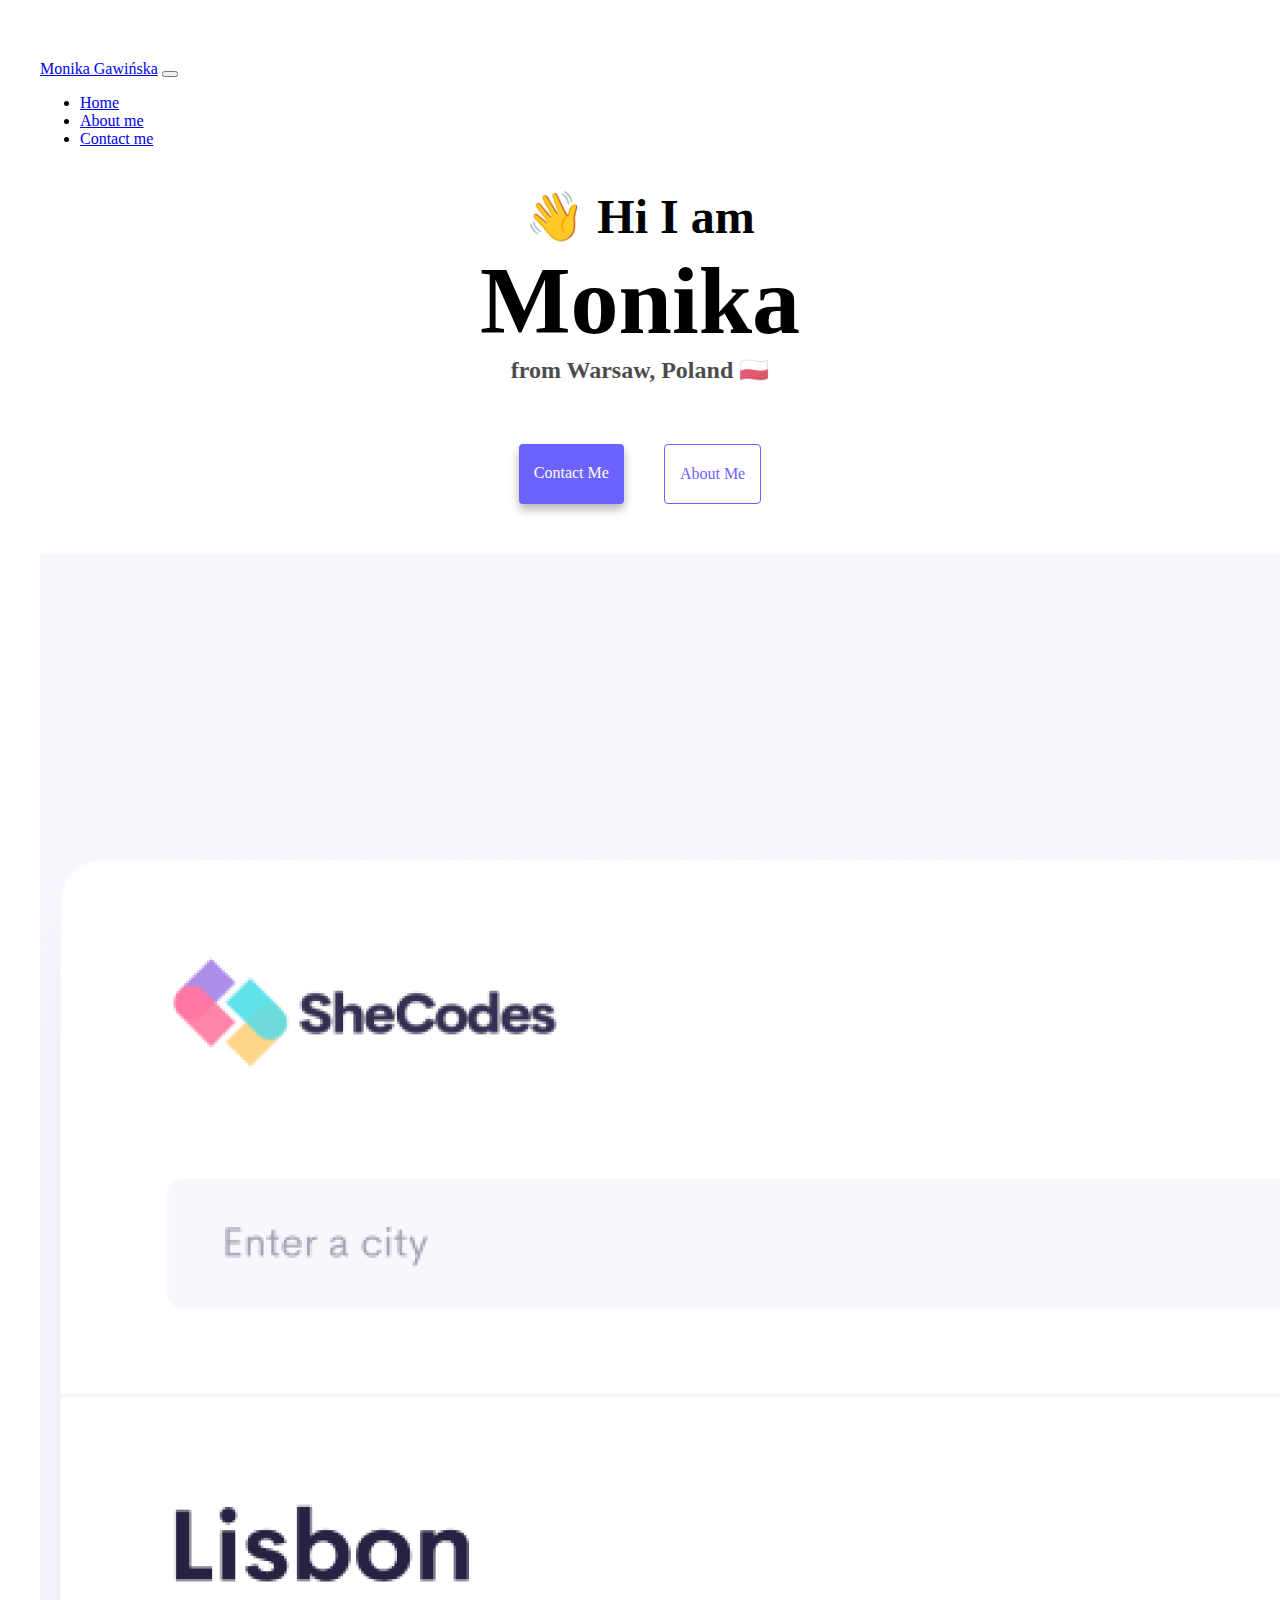
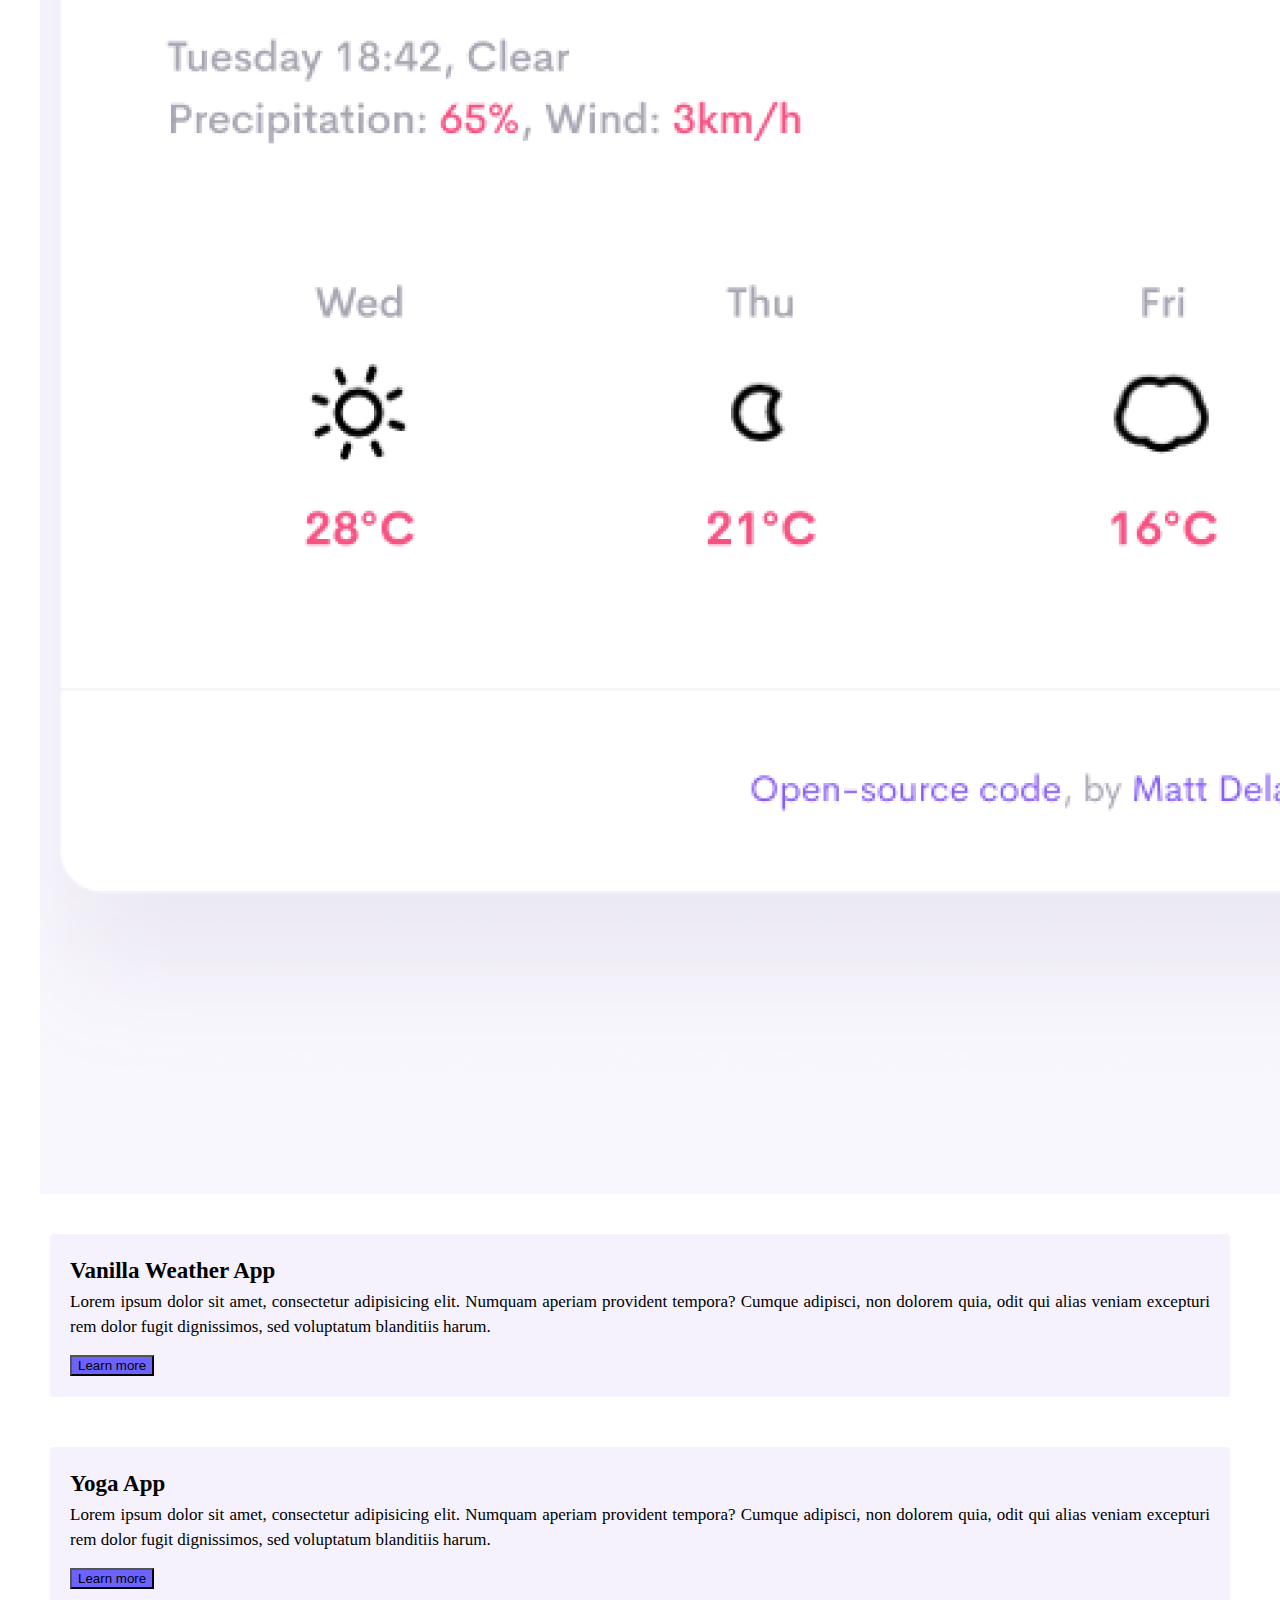
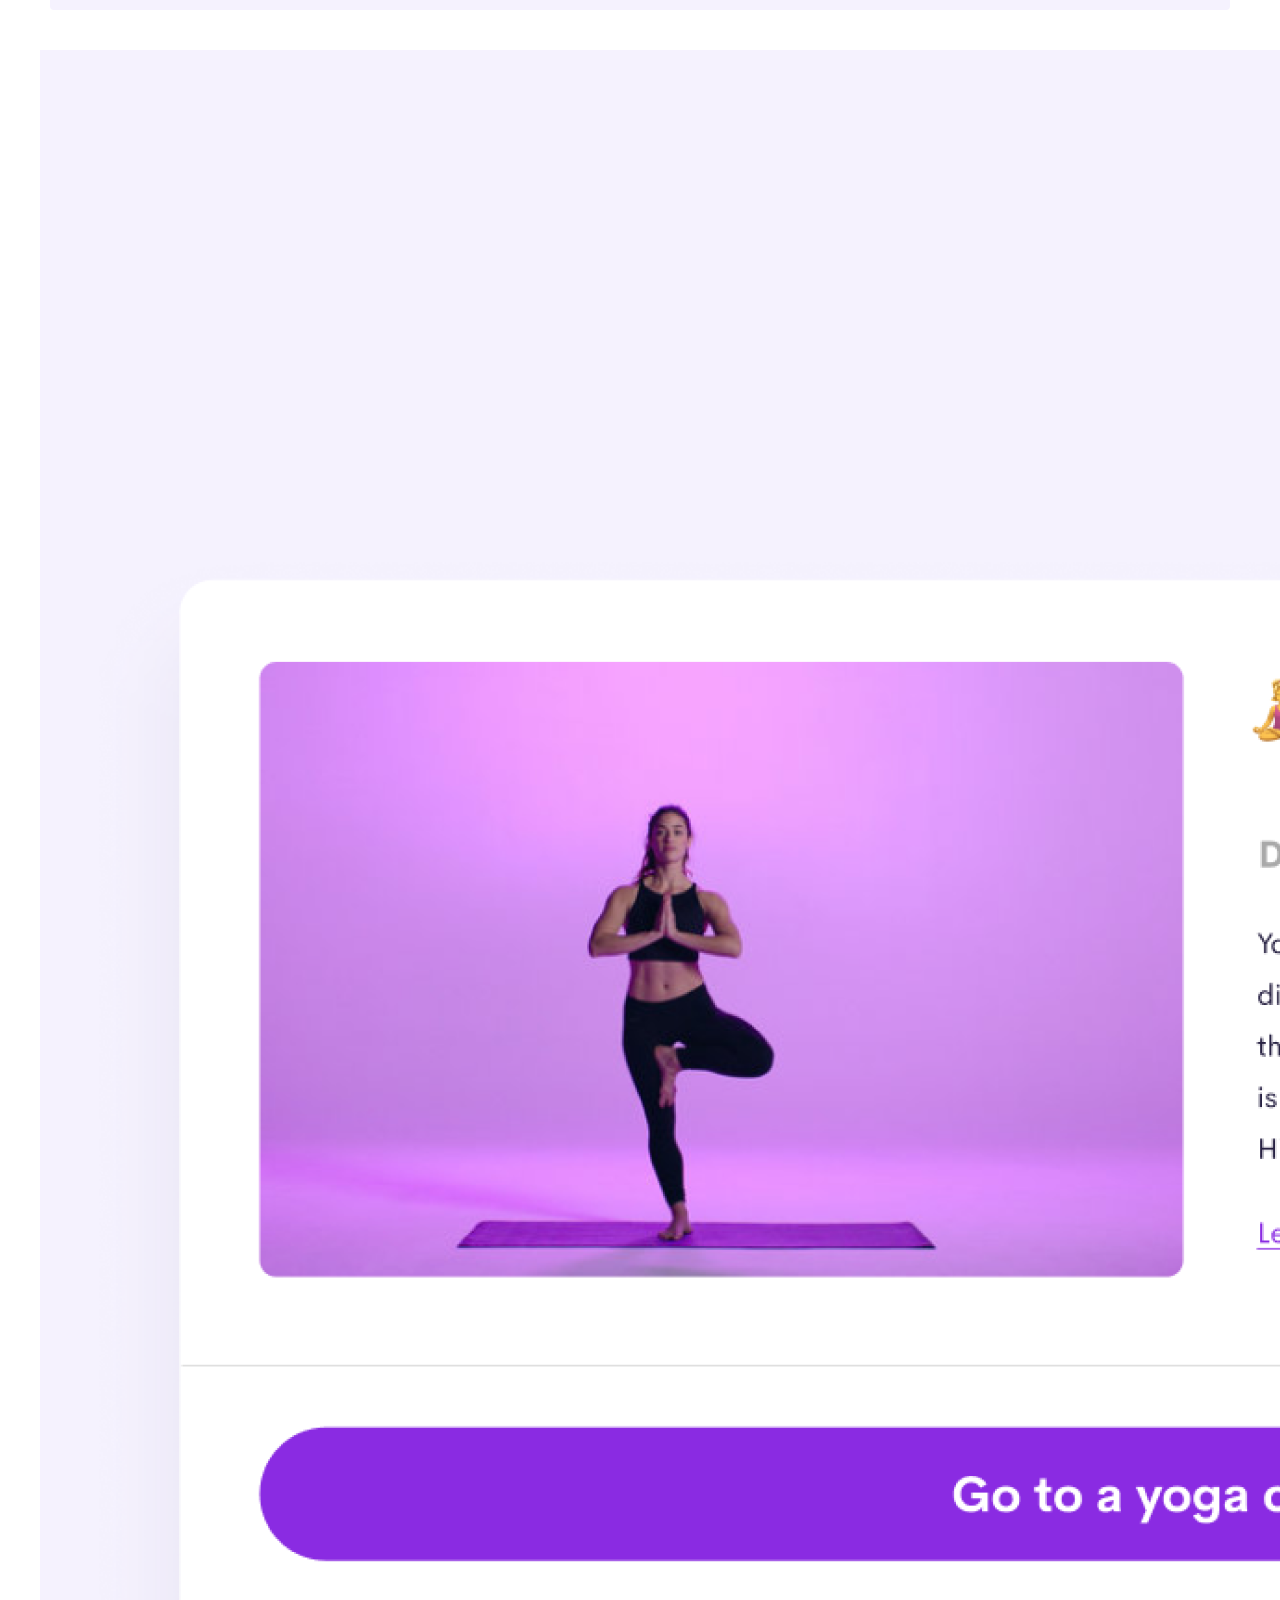
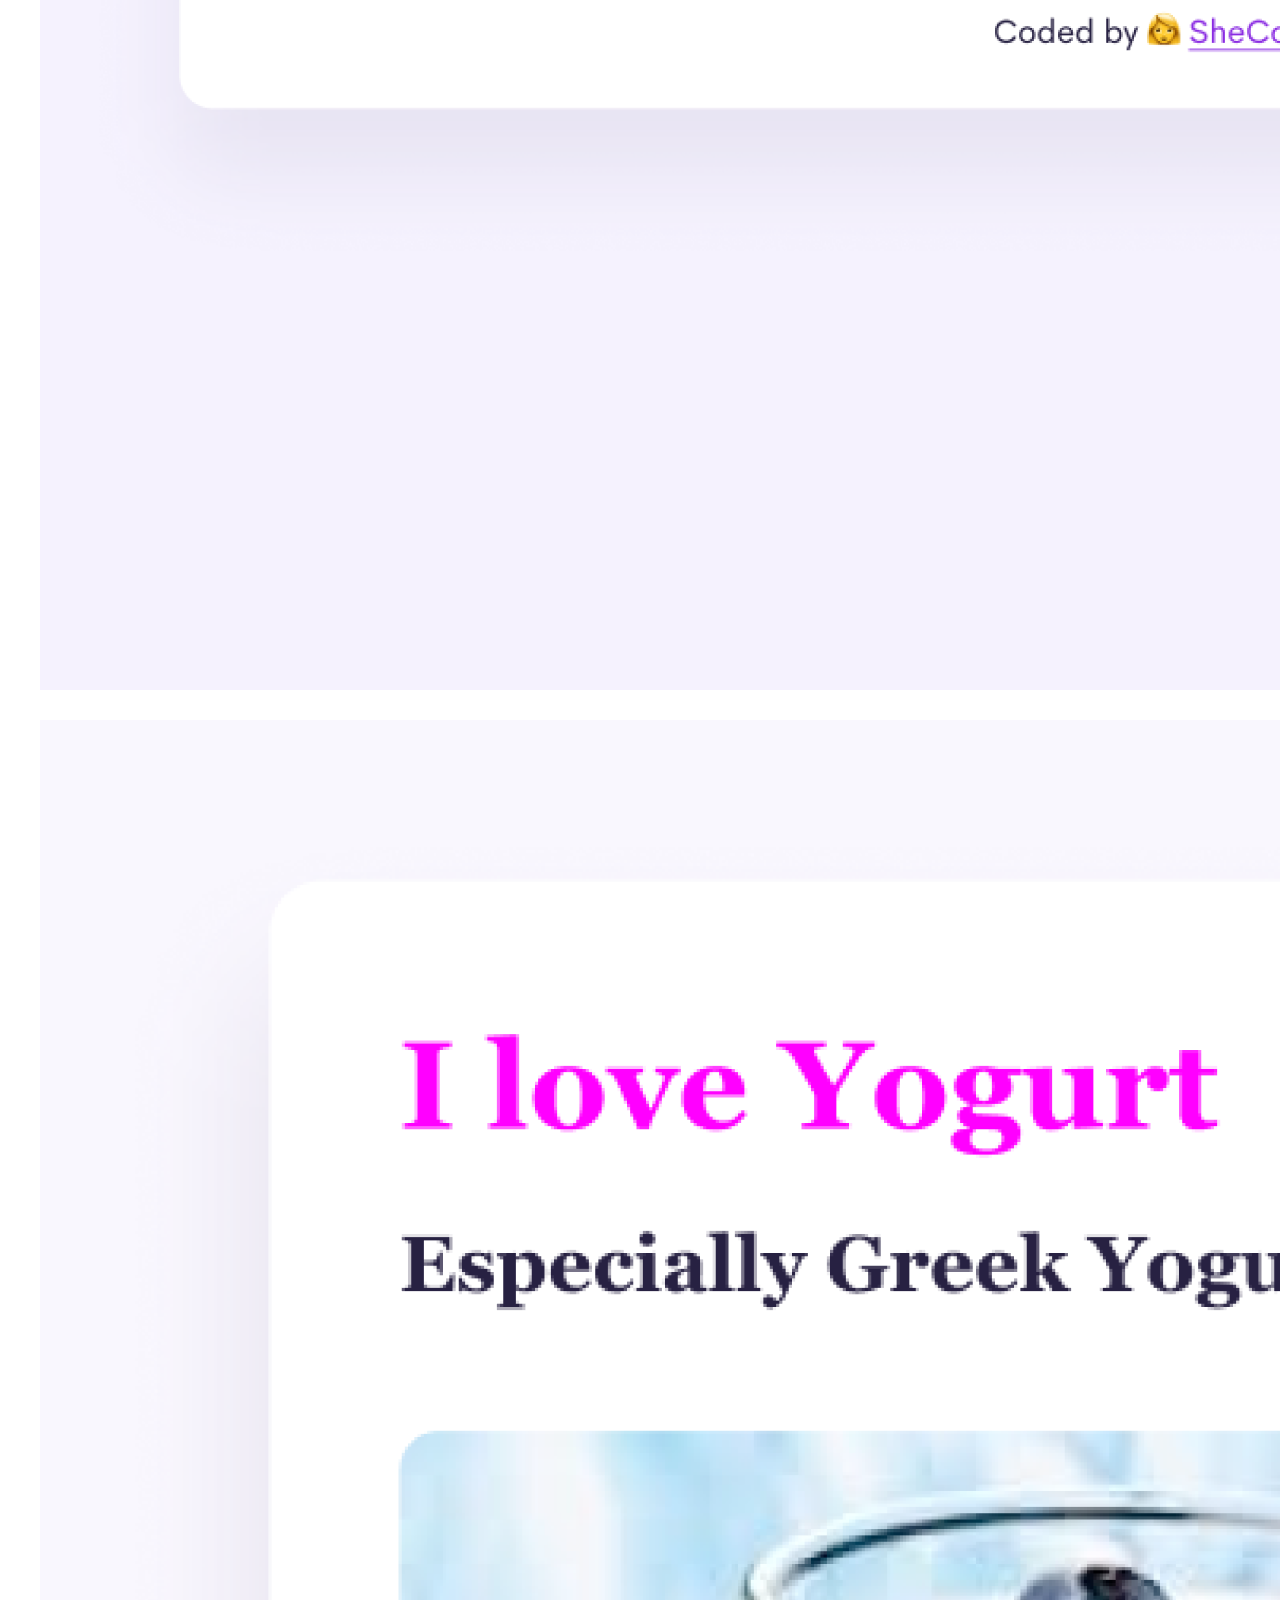
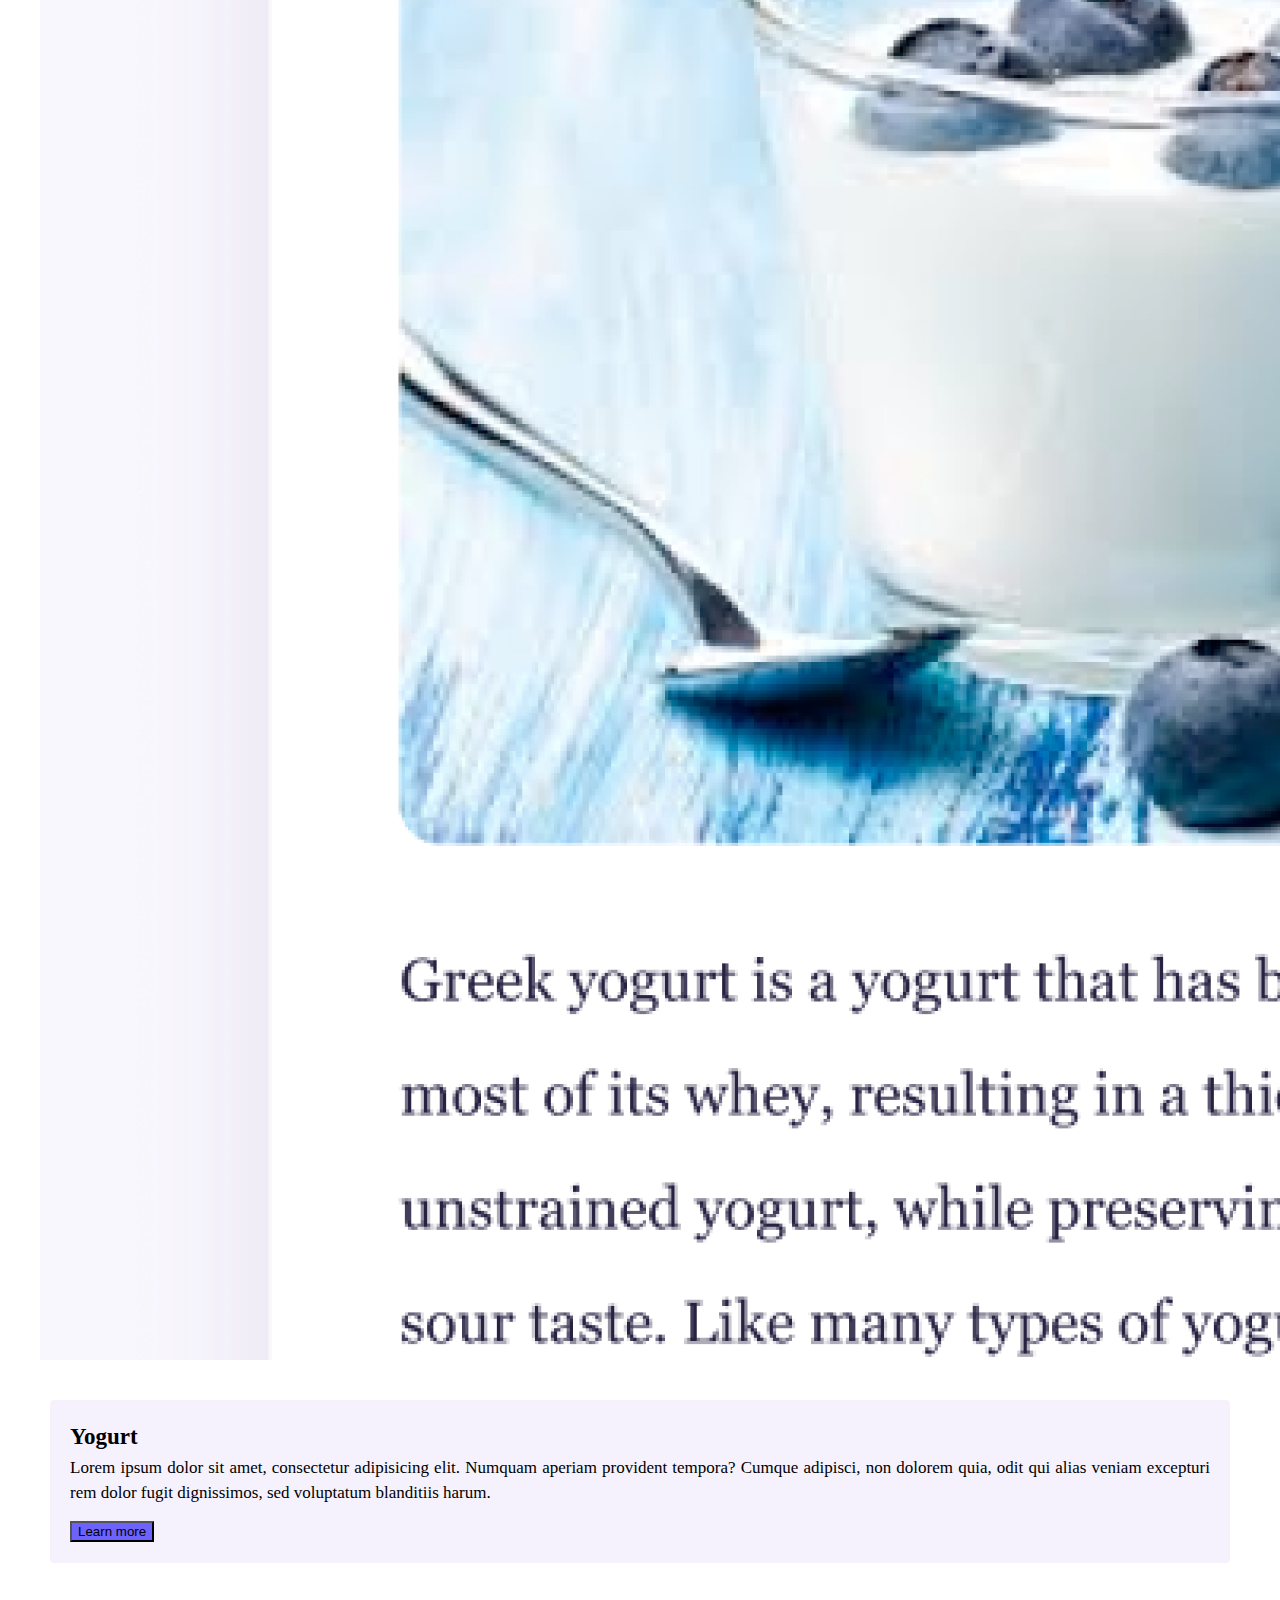
<file: index.html>
<!DOCTYPE html>
<html lang="en">
  <head>
    <meta charset="UTF-8" />
    <meta http-equiv="X-UA-Compatible" content="IE=edge" />
    <meta name="viewport" content="width=device-width, initial-scale=1.0" />
    <meta
      name="description"
      content="Find my portfolio with projects I worked on."
    />
    <link
      href="https://cdn.jsdelivr.net/npm/bootstrap@5.0.0-beta2/dist/css/bootstrap.min.css"
      rel="stylesheet"
      integrity="sha384-BmbxuPwQa2lc/FVzBcNJ7UAyJxM6wuqIj61tLrc4wSX0szH/Ev+nYRRuWlolflfl"
      crossorigin="anonymous"
    />
    <script
      src="https://cdn.jsdelivr.net/npm/bootstrap@5.0.0-beta2/dist/js/bootstrap.bundle.min.js"
      integrity="sha384-b5kHyXgcpbZJO/tY9Ul7kGkf1S0CWuKcCD38l8YkeH8z8QjE0GmW1gYU5S9FOnJ0"
      crossorigin="anonymous"
    ></script>
    <link rel="stylesheet" href="/style.css" />
    <title>Welcome to my webpage with my portfolio | Monika Gawińska</title>
  </head>

  <body>
    <nav class="navbar sticky-top navbar-light bg-light">
      <div class="container-fluid">
        <a class="navbar-brand" href="/">Monika Gawińska</a>
        <button
          class="navbar-toggler"
          type="button"
          data-bs-toggle="collapse"
          data-bs-target="#navbarNav"
          aria-controls="navbarNav"
          aria-expanded="false"
          aria-label="Toggle navigation"
        >
          <span class="navbar-toggler-icon"></span>
        </button>
        <div class="collapse navbar-collapse" id="navbarNav">
          <ul class="navbar-nav">
            <li class="nav-item">
              <a
                class="nav-link active"
                aria-current="page"
                href="/index.html"
                title="Homepage"
                >Home</a
              >
            </li>
            <li class="nav-item">
              <a class="nav-link" href="/about.html" title="About me page"
                >About me</a
              >
            </li>
            <li class="nav-item">
              <a
                class="nav-link"
                href="/about.html#contact"
                title="Contact me page"
                >Contact me</a
              >
            </li>
          </ul>
        </div>
      </div>
    </nav>
    <h2>👋 Hi I am</h2>
    <h1>Monika</h1>
    <h3>from Warsaw, Poland 🇵🇱</h3>
    <div class="navigation-links">
      <a href="/about.html#contact" class="contact-link" title="Contact me page"
        >Contact me</a
      >
      <a href="/about.html" class="about-link" title="About me page"
        >About me</a
      >
    </div>
    <div class="container">
      <div class="row">
        <div class="d-sm-inline-flex justify-content-evenly">
          <div class="col-sm-6">
            <img
              src="/images/weather.png"
              class="img-thumbnail"
              alt="Weather"
            />
          </div>
          <div class="col-sm-6">
            <div class="about-paragraphs">
              <p>
                <span class="title">
                  <strong>Vanilla Weather App </strong>
                </span>
                <br />
                Lorem ipsum dolor sit amet, consectetur adipisicing elit.
                Numquam aperiam provident tempora? Cumque adipisci, non dolorem
                quia, odit qui alias veniam excepturi rem dolor fugit
                dignissimos, sed voluptatum blanditiis harum.
                <br />
                <button class="btn btn-secondary">Learn more</button>
              </p>
            </div>
          </div>
        </div>
      </div>
      <div class="row">
        <div class="d-sm-inline-flex justify-content-evenly">
          <div class="col-sm-6">
            <div class="about-paragraphs">
              <p>
                <span class="title">
                  <strong>Yoga App </strong>
                </span>
                <br />
                Lorem ipsum dolor sit amet, consectetur adipisicing elit.
                Numquam aperiam provident tempora? Cumque adipisci, non dolorem
                quia, odit qui alias veniam excepturi rem dolor fugit
                dignissimos, sed voluptatum blanditiis harum.
                <br />
                <button class="btn btn-secondary">Learn more</button>
              </p>
            </div>
          </div>
          <div class="col-sm-6">
            <img src="/images/yoga.png" class="img-thumbnail" alt="Yoga" />
          </div>
        </div>
      </div>
      <div class="d-sm-inline-flex justify-content-evenly">
        <div class="col-sm-6">
          <img src="/images/yogurt.png" class="img-thumbnail" alt="Yogurt" />
        </div>
        <div class="col-sm-6">
          <div class="about-paragraphs">
            <p>
              <span class="title">
                <strong>Yogurt </strong>
              </span>
              <br />
              Lorem ipsum dolor sit amet, consectetur adipisicing elit. Numquam
              aperiam provident tempora? Cumque adipisci, non dolorem quia, odit
              qui alias veniam excepturi rem dolor fugit dignissimos, sed
              voluptatum blanditiis harum.
              <br />
              <button class="btn btn-secondary">Learn more</button>
            </p>
          </div>
        </div>
      </div>
    </div>
  </body>
</html>
</file>
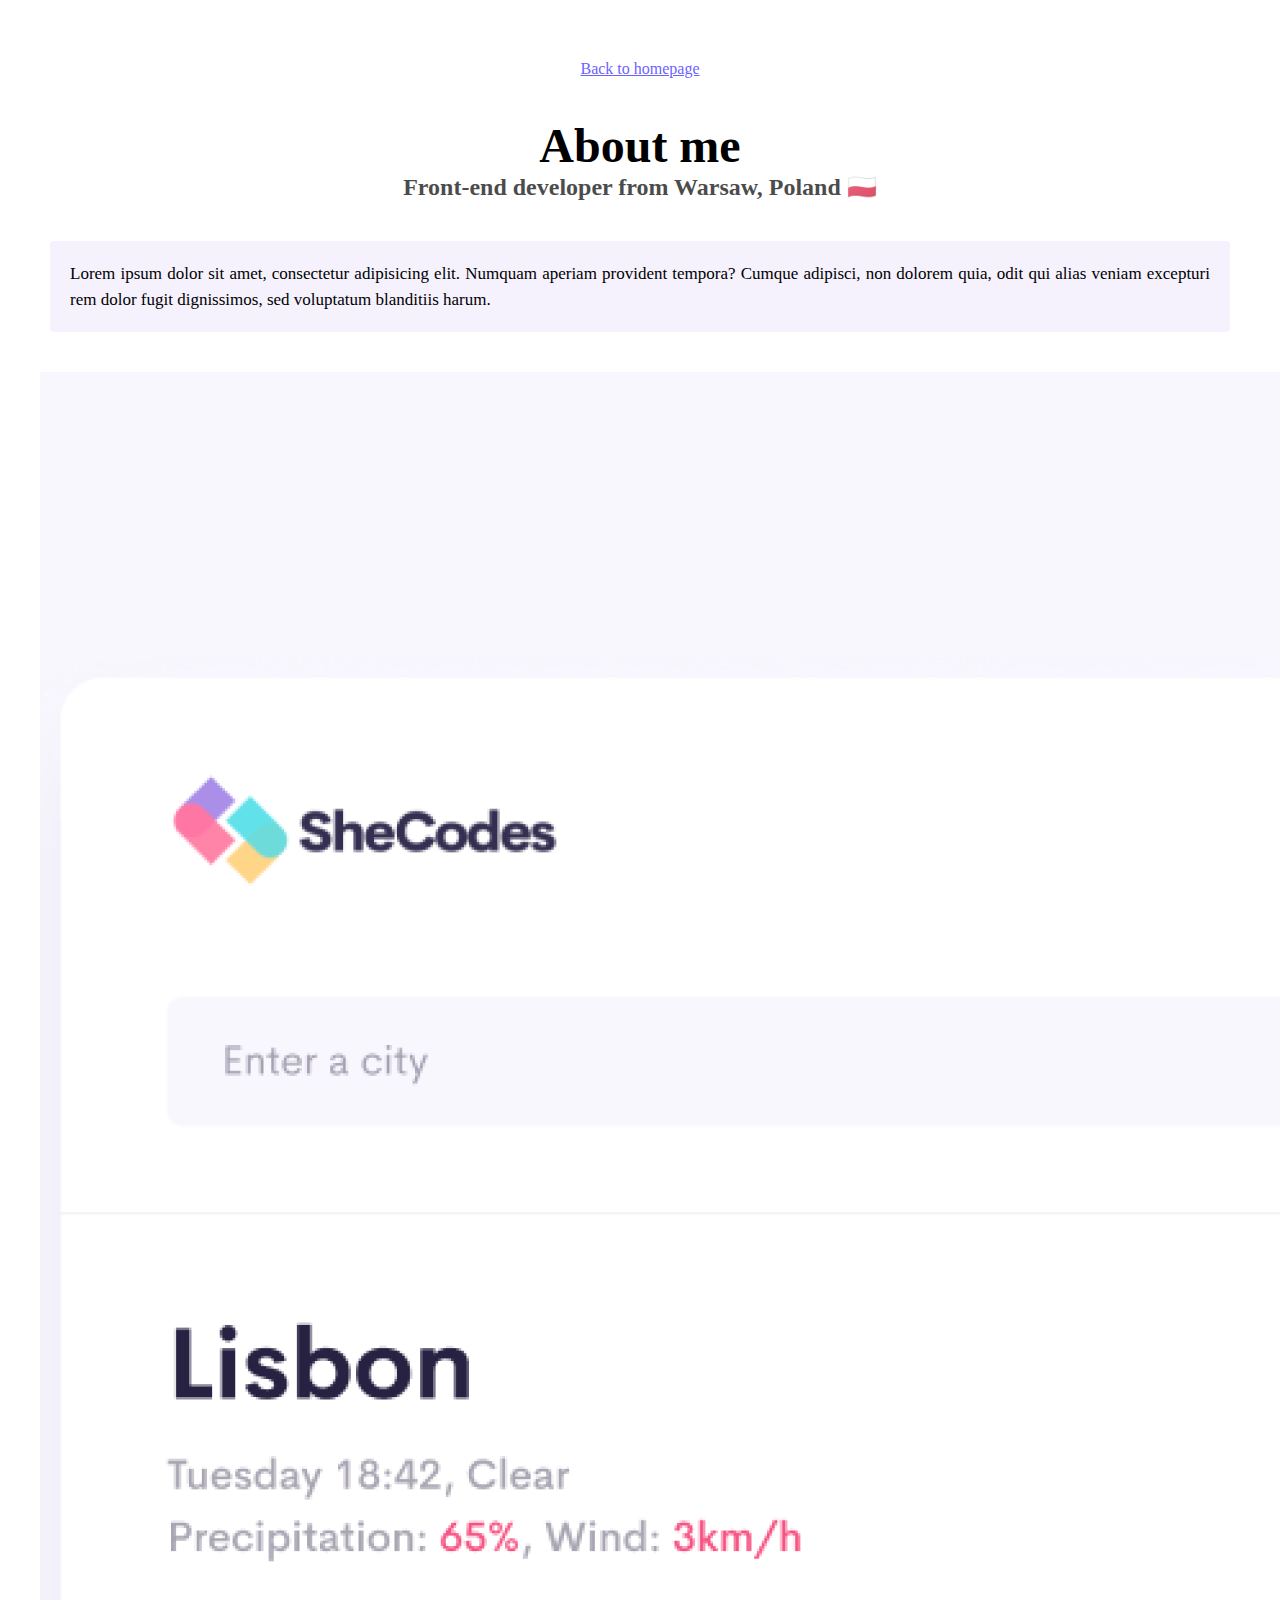
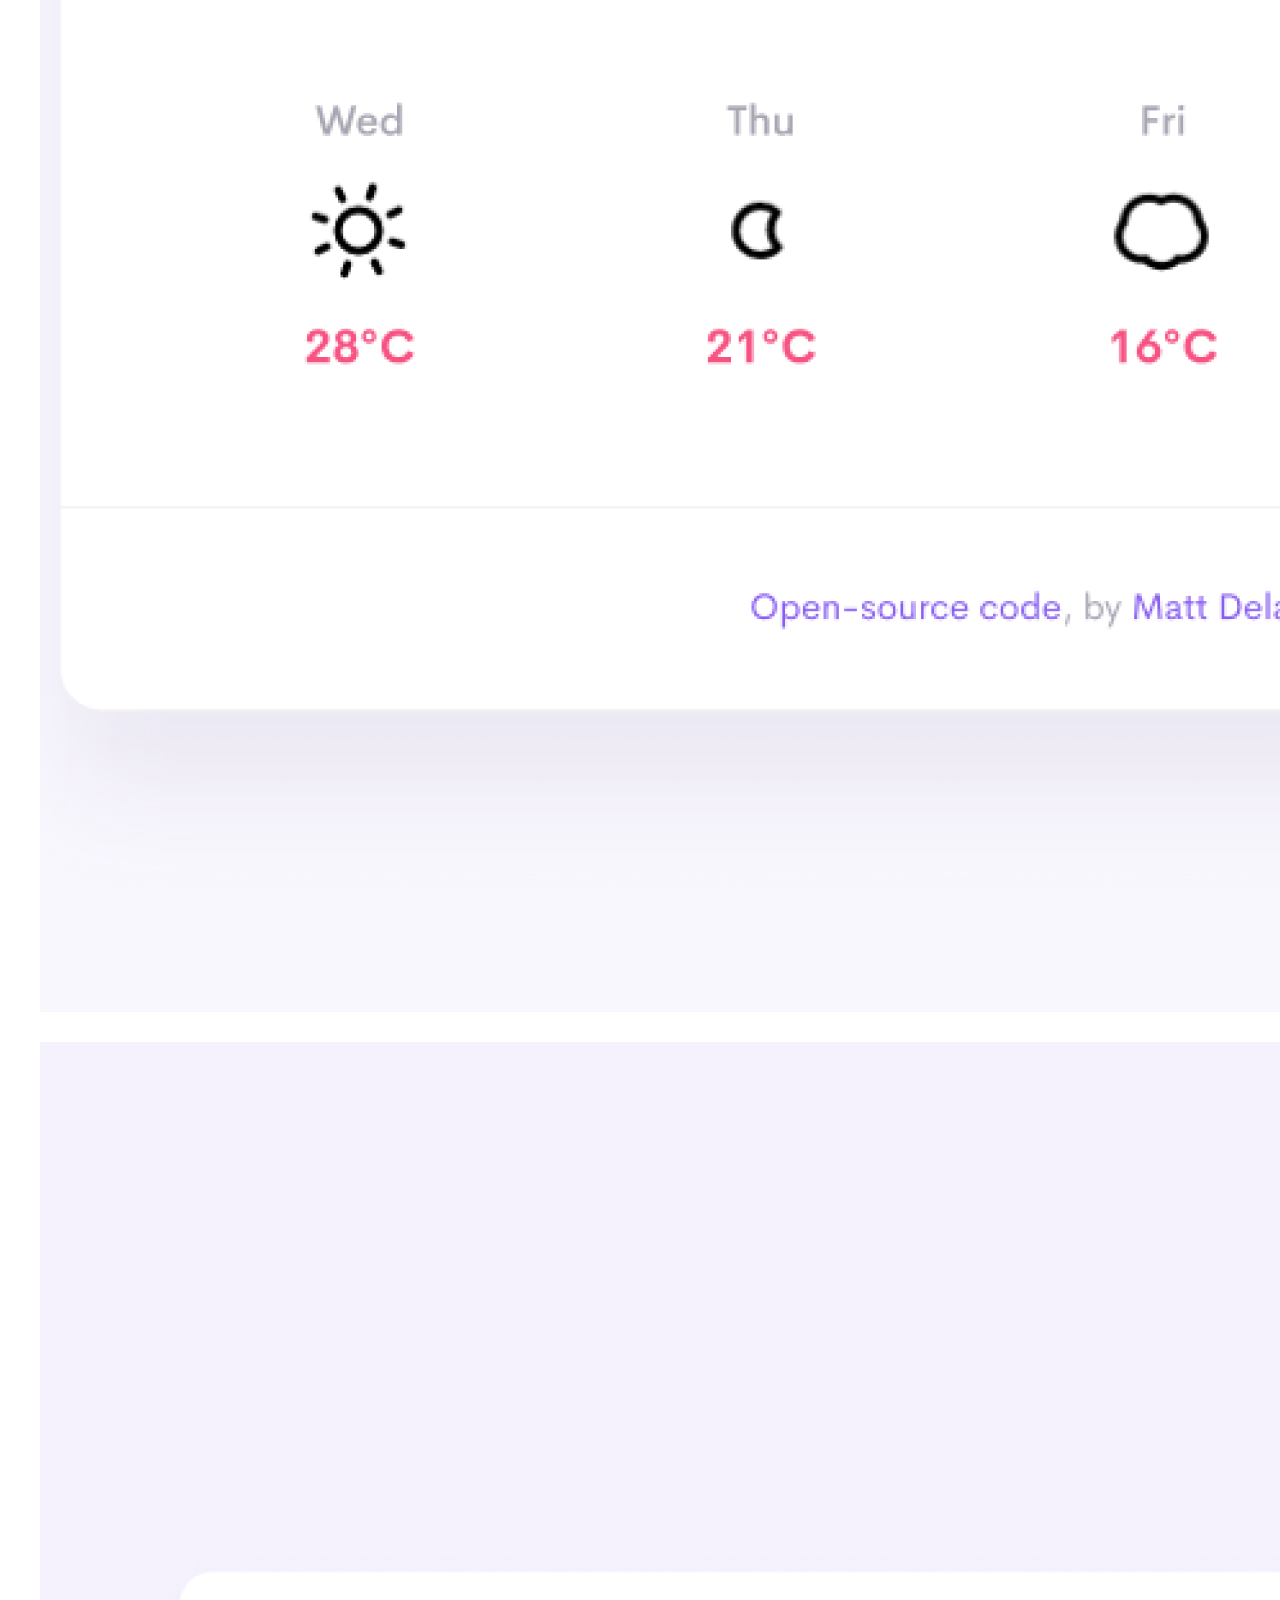
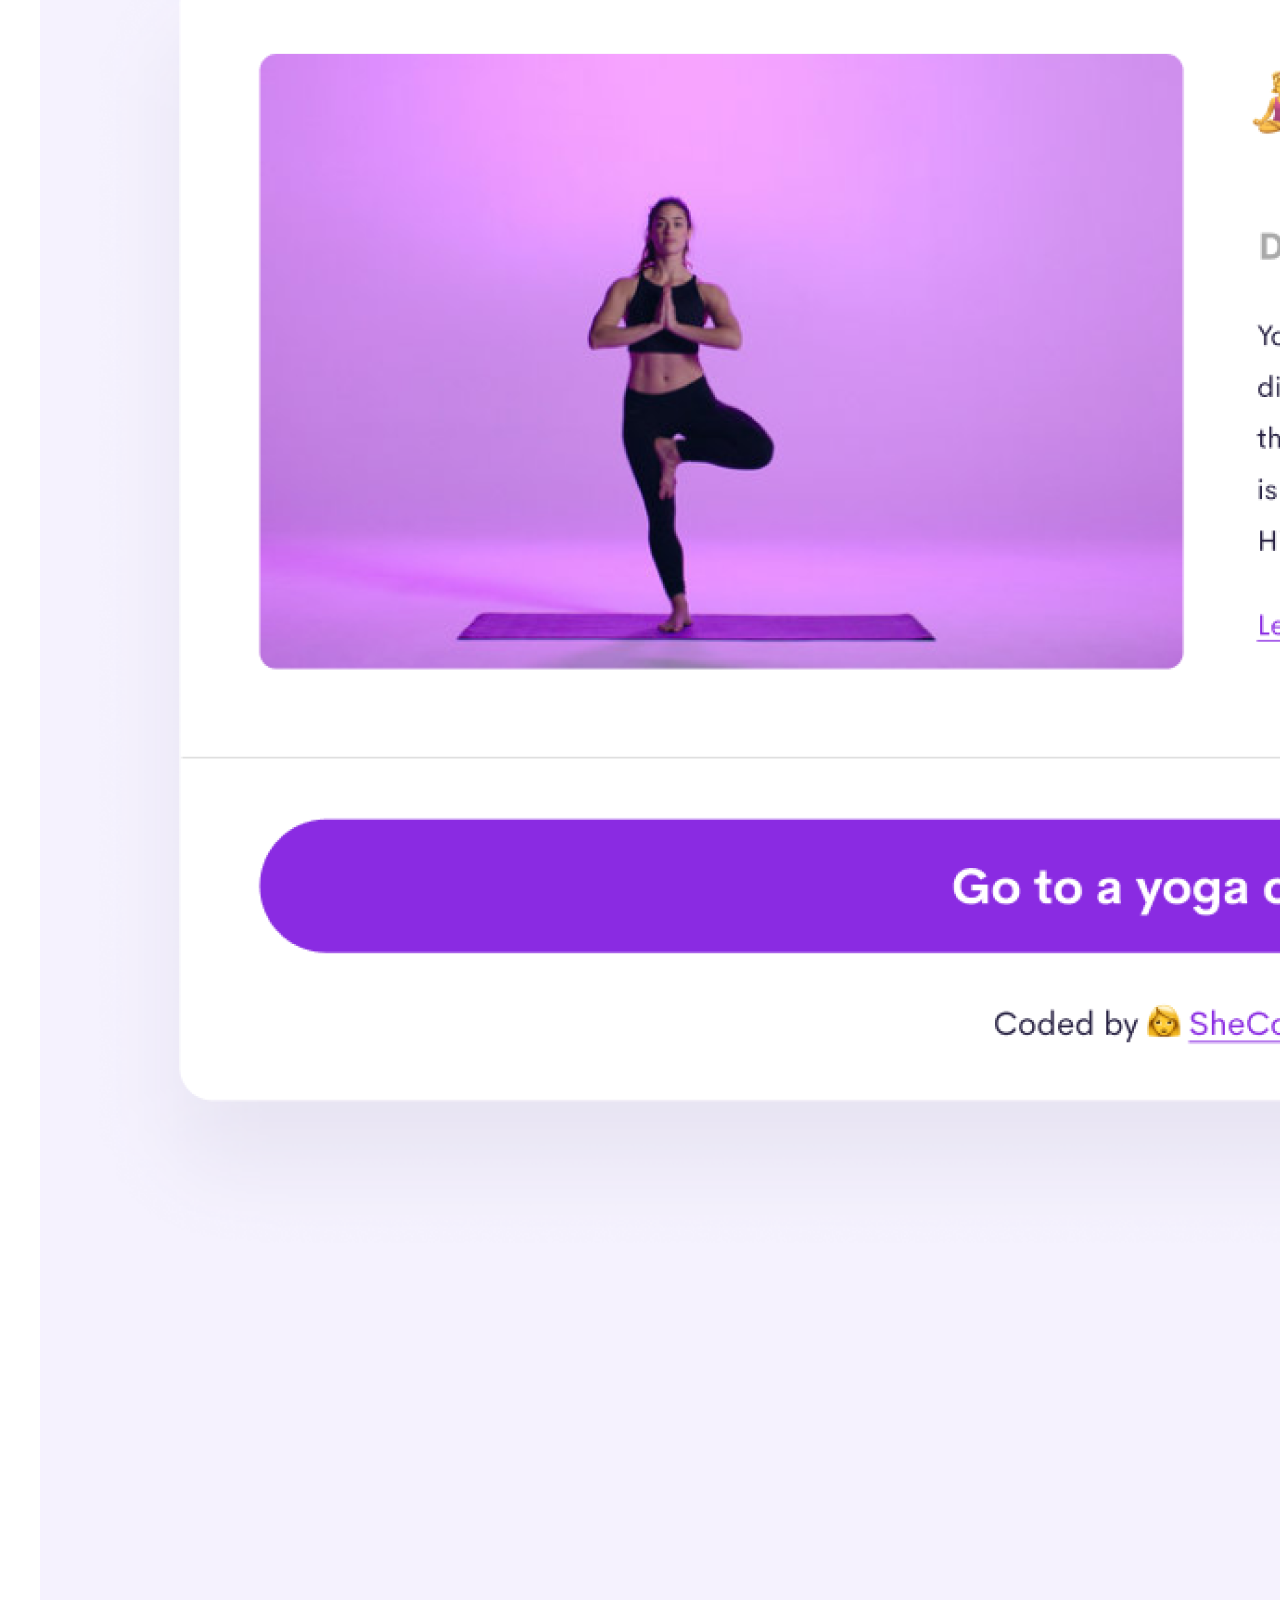
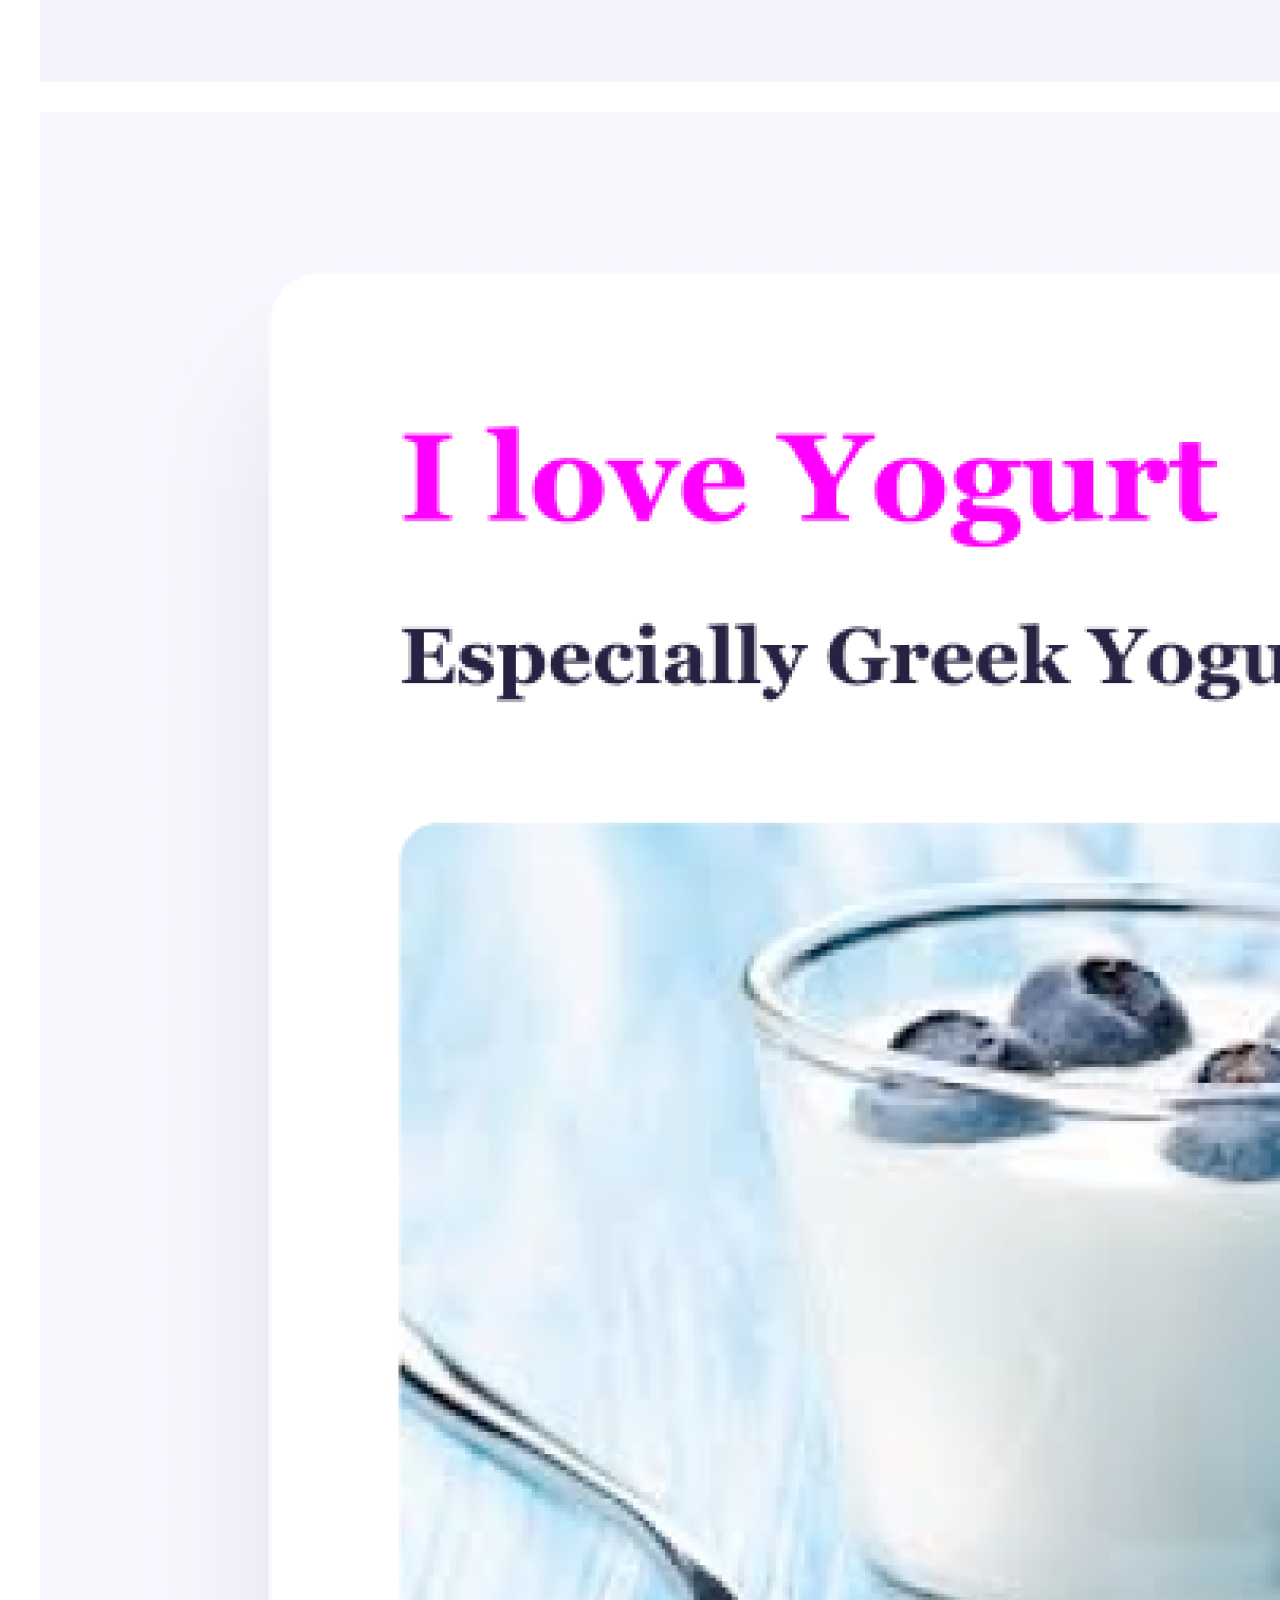
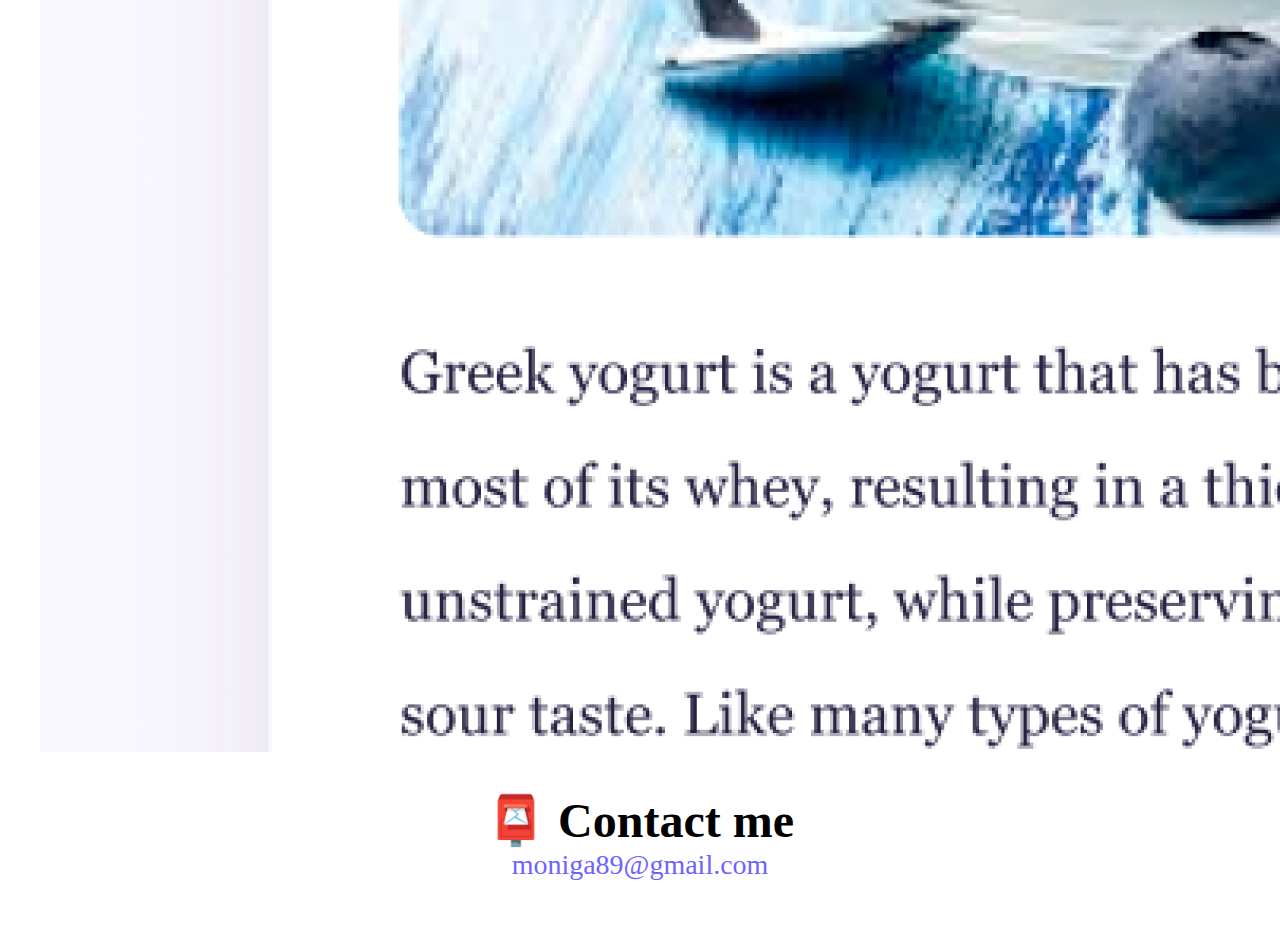
<file: about.html>
<!DOCTYPE html>
<html lang="en">
  <head>
    <meta charset="UTF-8" />
    <meta http-equiv="X-UA-Compatible" content="IE=edge" />
    <meta name="viewport" content="width=device-width, initial-scale=1.0" />
    <meta
      name="description"
      content="Find out more about me and how to contact me"
    />
    <link
      href="https://cdn.jsdelivr.net/npm/bootstrap@5.0.0-beta2/dist/css/bootstrap.min.css"
      rel="stylesheet"
      integrity="sha384-BmbxuPwQa2lc/FVzBcNJ7UAyJxM6wuqIj61tLrc4wSX0szH/Ev+nYRRuWlolflfl"
      crossorigin="anonymous"
    />
    <script
      src="https://cdn.jsdelivr.net/npm/bootstrap@5.0.0-beta2/dist/js/bootstrap.bundle.min.js"
      integrity="sha384-b5kHyXgcpbZJO/tY9Ul7kGkf1S0CWuKcCD38l8YkeH8z8QjE0GmW1gYU5S9FOnJ0"
      crossorigin="anonymous"
    ></script>
    <link rel="stylesheet" href="/style.css" />
    <title>This is a site with information about me | Monika Gawińska</title>
  </head>

  <body>
    <a href="/index.html" class="homepage-link" title="Homepage"
      >Back to homepage</a
    >
    <h2>About me</h2>
    <h3>Front-end developer from Warsaw, Poland 🇵🇱</h3>
    <div class="about-paragraphs">
      <p>
        Lorem ipsum dolor sit amet, consectetur adipisicing elit. Numquam
        aperiam provident tempora? Cumque adipisci, non dolorem quia, odit qui
        alias veniam excepturi rem dolor fugit dignissimos, sed voluptatum
        blanditiis harum.
      </p>
      <br />
    </div>
    <div class="container">
      <div class="row">
        <div class="d-sm-inline-flex justify-content-between">
          <div class="col-sm-4">
            <img
              src="/images/weather.png"
              class="img-thumbnail p-2shadow"
              title="Weather"
            />
          </div>
          <div class="col-sm-4">
            <img
              src="/images/yoga.png"
              class="img-thumbnail p-2 shadow"
              title="Yoga"
            />
          </div>
          <div class="col-sm-4">
            <img
              src="/images/yogurt.png"
              class="img-thumbnail p-2 shadow"
              title="Yogurt"
            />
          </div>
        </div>
      </div>
    </div>
    <div id="contact">
      <h2>📮 Contact me</h2>
      <a
        href="mailto:moniga89@gmail.com"
        class="email-link"
        title="Contact email"
      >
        moniga89@gmail.com
      </a>
    </div>
  </body>
</html>
</file>
<file: style.css>
:root {
  --primary-color: #6c63ff;
  --secondary-color: #f5f2fe;
  --box-shadow: 0 5px 10px rgba(0, 0, 0, 0.3);
}

body {
  margin: 60px auto;
  max-width: 1200px;
}

h1,
h2,
h3 {
  text-align: center;
  margin: 0;
}

h1 {
  font-size: 96px;
}

h2 {
  font-size: 48px;
  margin-top: 40px;
}

h3 {
  font-size: 24px;
  opacity: 0.7;
}

p {
  background: var(--secondary-color);
  padding: 20px;
  border-radius: 4px;
  font-size: 17px;
  line-height: 1.5;
  text-align: justify;
}

.title {
  font-size: 23px;
  margin: 0 auto;
}

.btn {
  background: var(--primary-color);
  margin-top: 15px;
}

.img-thumbnail {
  display: flex;
  margin: 30px 0;
}

.navigation-links {
  display: flex;
  margin-top: 40px;
  justify-content: center;
}

.navigation-links a {
  margin: 20px;
  border-radius: 4px;
  padding: 20px 15px;
  text-decoration: none;
  text-transform: capitalize;
}

.contact-link {
  background: var(--primary-color);
  box-shadow: var(--box-shadow);
  color: white;
}

.about-link {
  color: var(--primary-color);
  border: 1px solid var(--primary-color);
}

.homepage-link {
  color: var(--primary-color);
  text-align: center;
  display: block;
}

.about-paragraphs {
  display: flex;
  margin: 30px 0;
}

.about-paragraphs p {
  margin: 10px;
}

.email-link {
  display: flex;
  justify-content: center;
  color: var(--primary-color);
  font-size: 28px;
  text-decoration: none;
}

.email-link:hover {
  text-decoration: underline;
}
</file>
